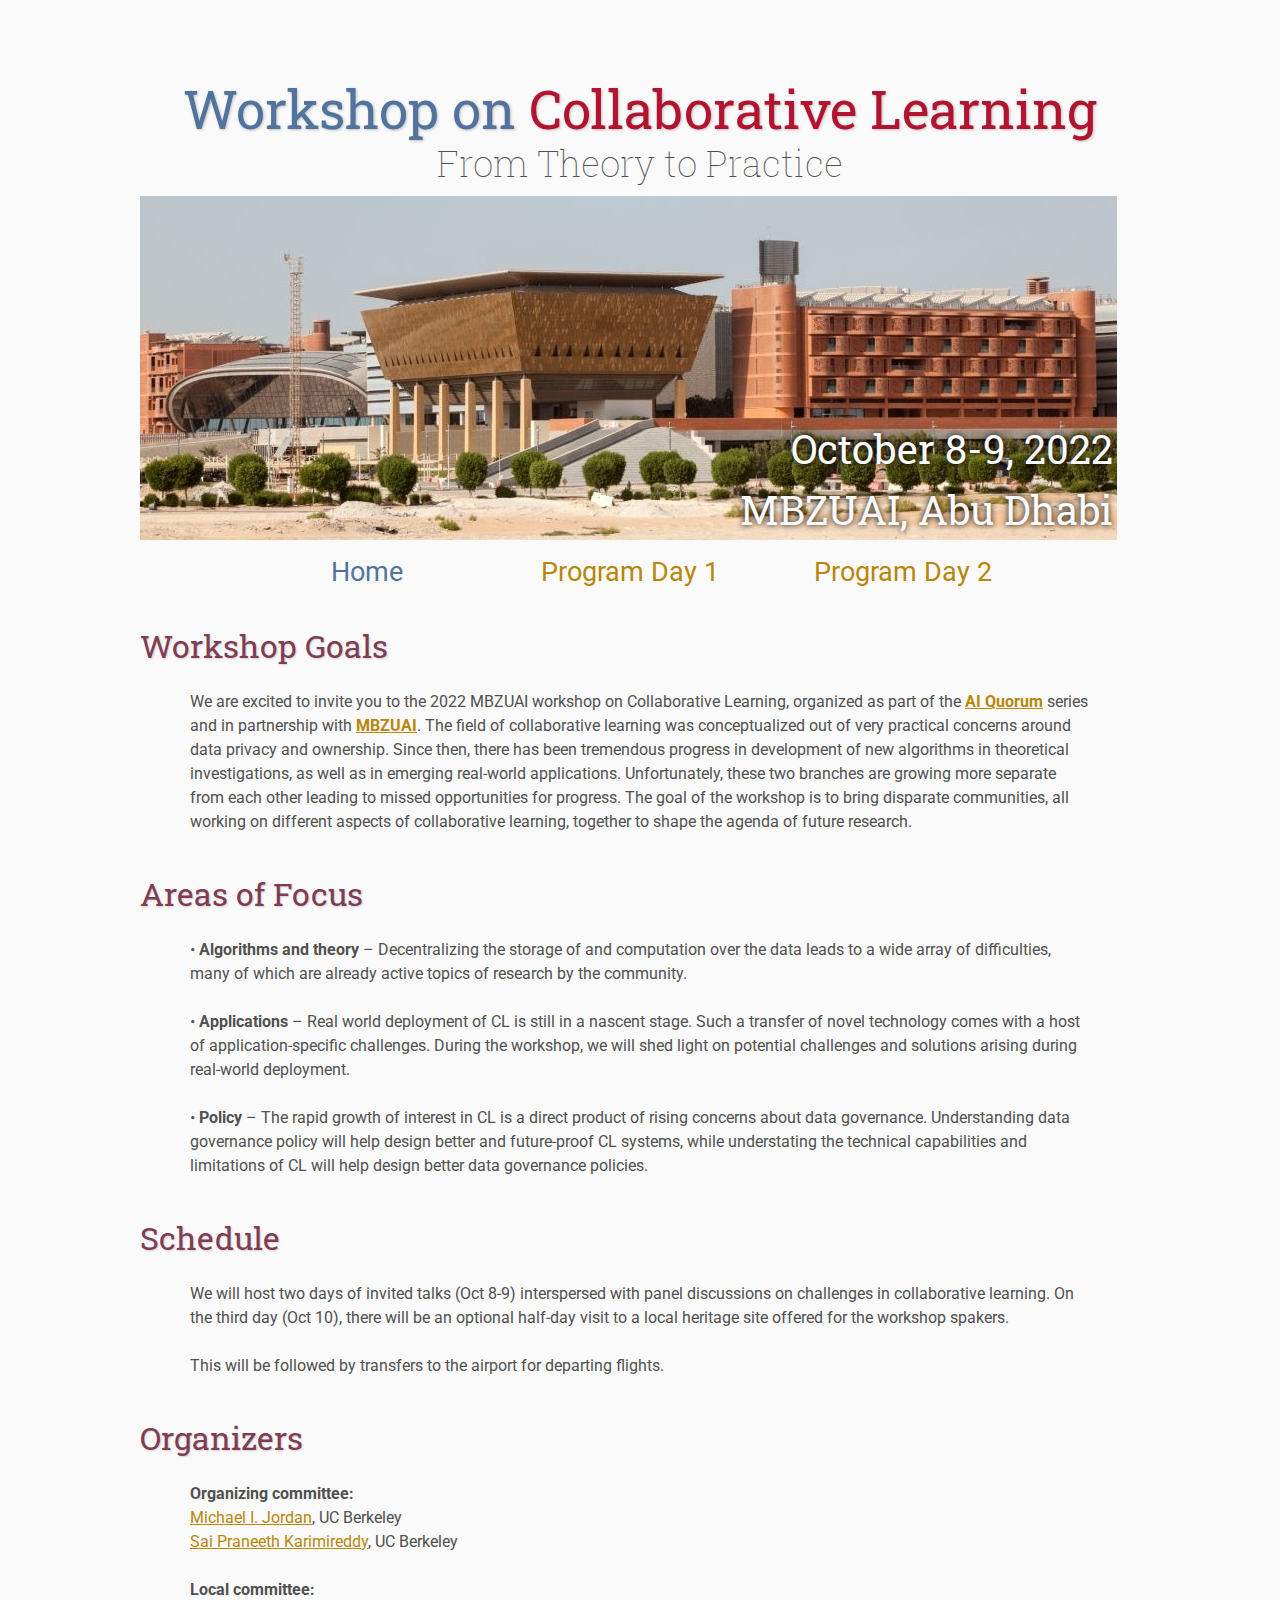
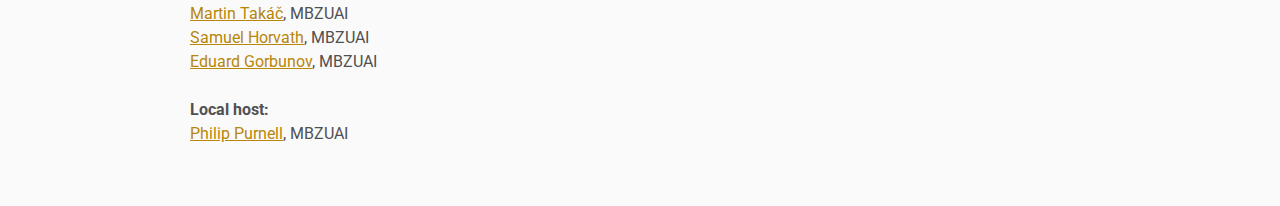
<file: index.html>
<!DOCTYPE html>
<html lang='en'>

<head>
    <base href=".">
    <link rel="shortcut icon" type="image/png" href="assets/favicon.png"/>
    <link rel="stylesheet" type="text/css" media="all" href="assets/main.css"/>
    <meta name="description" content="MBZUAI Collaborative Learning 2022">
    <meta name="resource-type" content="document">
    <meta name="distribution" content="global">
    <meta name="KeyWords" content="Conference">
    <title>MBZUAI Collaborative Learning 2022</title>
</head>

<body>

    <div class="banner">
        <img src="assets/banner.jpeg" alt="MBZUAI Collaborative Learning 2022 Banner">
        <div class="top-left">
            <span class="title2">Workshop on</span> <span class="title1">Collaborative Learning</span> 
            <!-- <br><br> <br><br> <span class="title1">MBZUAI</span> -->
            <br><br>
            <span class="year">From Theory to Practice</span>
        </div>
        <div class="bottom-right">
            October 8-9, 2022 <br> MBZUAI, Abu Dhabi
        </div>
    </div>

    <table class="navigation">
        <tr>
            <td class="navigation">
                <a class="current" title="Conference Home Page" href=".">Home</a>
            </td>
            <td class="navigation">
                <a title="Conference Program Day 1" href="programday1">Program Day 1</a> 
            </td>
            <td class="navigation">
                <a title="Conference Program Day 2" href="programday2">Program Day 2</a> 
            </td>
        </tr>
    </table>

    <h2>Workshop Goals</h2>
    <p>
        We are excited to invite you to the 2022 MBZUAI workshop on Collaborative Learning, organized as part of the <a href="https://mbzuai.ac.ae/ai-quorum/"><b>AI Quorum</b></a> series and in partnership with <a href="https://mbzuai.ac.ae/"><b>MBZUAI</b></a>.
        The field of collaborative learning was conceptualized out of very practical concerns around data privacy and ownership. Since then, there has been tremendous progress in development of new algorithms in theoretical investigations, as well as in emerging real-world applications. Unfortunately, these two branches are growing more separate from each other leading to missed opportunities for progress. The goal of the workshop is to bring disparate communities, all working on different aspects of collaborative learning, together to shape the agenda of future research. 
    </p>
    <h2>Areas of Focus</h2>
    <p>
        • <b>Algorithms and theory</b> – Decentralizing the storage of and computation over the data leads to a wide array of difficulties, many of which are already active topics of research by the community.
    </p>
    <p>
        • <b>Applications</b> – Real world deployment of CL is still in a nascent stage. Such a transfer of novel technology comes with a host of application-specific challenges. During the workshop, we will shed light on potential challenges and solutions arising during real-world deployment.
    </p>
    <p>
        • <b>Policy</b> – The rapid growth of interest in CL is a direct product of rising concerns about data governance. Understanding data governance policy will help design better and future-proof CL systems, while understating the technical capabilities and limitations of CL will help design better data governance policies.
    </p>
    
    <h2>Schedule</h2>
    <p>
        We will host two days of invited talks (Oct 8-9) interspersed with panel discussions on challenges in collaborative learning. On the third day (Oct 10), there will be an optional half-day visit to a local heritage site offered for the workshop spakers.
    </p>
    <p>
        This will be followed by transfers to the airport for departing flights. 
    </p>

    <h2>Organizers</h2>
    <p>
        <b>Organizing committee:</b><br>
        <a href="http://people.eecs.berkeley.edu/~jordan/">Michael I. Jordan</a>, UC Berkeley<br>
        <a href="http://spkreddy.org/">Sai Praneeth Karimireddy</a>, UC Berkeley<br>
    </p>
    <p>
        <b>Local committee:</b><br>
        <a href="https://mtakac.com/">Martin Takáč</a>, MBZUAI<br>
        <a href="https://samuelhorvath.github.io/">Samuel Horvath</a>, MBZUAI<br>
        <a href="https://eduardgorbunov.github.io/">Eduard Gorbunov</a>, MBZUAI<br>
    </p>
    <p>
        <b>Local host:</b><br>
        <a href="mailto: philip.purnell@mbzuai.ac.ae">Philip Purnell</a>, MBZUAI<br>
    </p>
    <!-- <table class="sponsors">
        <tr>
            <td class="sponsor">
                <a href="http://www.eyebleach.me/">
                    <img src="assets/kitten1.jpg" alt="First Sponsor Name">
                </a>
                <br>
                Text under here maybe.
            </td>
            <td class="sponsor">
                <a href="http://www.eyebleach.me/">
                    <img src="assets/kitten2.jpg" alt="Second Sponsor Name" style="width: 80%">
                </a>
            </td>
            <td class="sponsor">
                <a href="http://www.eyebleach.me/">
                    <img src="assets/kitten3.jpg" alt="Third Sponsor Name">
                </a>
            </td>
        </tr>
    </table> -->


</body>
</html>
</file>
<file: assets/main.css>
/* main.css */

/* These are the colors and fonts used throughout the webpage.
 * I've listed them here so that a user may easily
 * do a search-and-replace for these to change the site theme.
 *   'Roboto',sans-serif; Font for the title text
 *   'Roboto-Slab',serif; Font for the body text 
 *   #fafafa; Background color of the site
 *   #505050; Foreground (text) color of the site
 *   #52739e; Navy, "Template" in the logo, current page in navigation, special titles in the Program
 *   #b2132e; Reddish, "Conference" in the logo, hover color for links
 *   #813c54; Heading color, titles in the Program
 *   #b8860b; Dark Goldenrod, color for links
 */

@import url('https://fonts.googleapis.com/css?family=Roboto%7CRoboto+Slab');

*{
    border:0;
    font:inherit;
    font-size:1em;
    margin:0;
    padding:0;
    vertical-align:baseline;
}

body{
    background-color: #fafafa;
    background-size: cover;
    background-attachment: fixed;
    color: #505050; 
    text-align:left;
    font-family:'Roboto',sans-serif;
    font-size:1em;
    line-height:1.5em;
    margin: 60px auto;
    width: 1000px;
}

a{color: #b8860b; text-decoration:none;}
a.current{color: #52739e;}
a.current:hover{color: #e82945;}
a:hover{color: #b2132e;}
a:active{color: #e82945;}
h1,h2,h3,h4{clear:left; color: #813c54; margin:1.5em 0em 1em 0em; font-family:'Roboto Slab',serif; text-shadow: 1px 1px 2px #d0d0d0;}
h1{font-size:2.67em;}
h2{font-size:2.00em;}
h3{font-size:1.67em;}
h4{font-size:1.33em;}
p{list-style:none; margin:24px auto 24px auto; padding:0px; width:900px; text-align:left;}
li a, p a {text-decoration:underline; text-decoration-color:#b8860b;}
ul{list-style:none; margin:24px auto 24px auto; padding:0px; width:800px; text-align:left;}
ul li{list-style:none; margin:0px auto 0px auto; padding:0px; text-align:left;}
i,em{font-style:italic;}
b,strong{font-weight:bold;}
sup{
    vertical-align: super;
    font-size: 0.8em;
    line-height: 0;
}
sub{
    vertical-align: sub;
    font-size: 0.8em;
    line-height: 0;
}
table{
    width: 1000px;
    margin: 12px auto 24px auto;
    float: center;
    /* UNCOMMENT THIS FOR DEBUGGING THE ALIGNMENT */
    /*border: 1px solid black;*/
}
th,td{
    text-align: left;
    /* UNCOMMENT THIS FOR DEBUGGING THE ALIGNMENT */
    /*border: 1px solid black;*/
}

/* Website Banner */
.banner {position: relative; font-family:'Roboto Slab',serif;}
.top-left {font-size:3.33em; color: #505050; background: #fafafa; text-align: center; width: 1000px; height: 100px; position: absolute; padding: 36px 0 0 0; top: 0px;}
.bottom-right {font-size:2.53em; color: #fafafa; line-height: 1.5em; width: auto; height: 100px; padding: 0px 27px 27px 0px; text-align: right; position: absolute; bottom: 0px; right: 0px; text-shadow: 0px 0px 6px #000000;}

/* Conference Title Logo */
.title1{color: #b2132e; text-shadow: 1px 1px 3px #c0c0c0;} 
.title2{color: #52739e; text-shadow: 1px 1px 3px #c0c0c0;}
.year{color: #505050; font-size:0.67em; font-weight: lighter;}

/* Navigation Links (Home, Registration, etc) */
table.navigation{width:800px;}
td.navigation{font-size:1.67em; white-space:nowrap; width:20%; text-align:center; vertical-align:middle; padding:0px 0px 0px 0px;}

/* Sponsor Images */
table.sponsors{width:800px;}
td.sponsor{white-space:nowrap; width:33%; text-align:center; vertical-align:middle; padding:0px 0px 0px 0px;}
td.sponsor img{width: 100%}

/* The Table on the Program Page */
td.room{padding: 4px 12px 4px 4px; width: 90%; vertical-align:bottom; font-size:1.67em; color: #52739e; height:32px;}
td.date{white-space:nowrap; width:130px; text-align:right; vertical-align:top; padding:4px 16px 0px 0px;}
td.title{padding: 4px 12px 4px 4px; width: 90%; vertical-align:top; font-size:1.5em; color: #813c54; height:32px; font-family:'Roboto Slab',serif; text-shadow: 1px 1px 2px #d0d0d0; }
td.title-special{padding: 4px 12px 4px 4px; width: 90%; vertical-align:top; font-size:1.67em; color: #52739e; height:32px; font-family:'Roboto Slab',serif; text-shadow: 1px 1px 2px #d0d0d0;}
td.speaker{padding: 4px 12px 4px 4px; font-style: italic; font-size:1.2em; max-height:999999px}
td.abstract{padding: 4px 12px 12px 4px; font-size:1em; max-height:999999px}
td.abstract img{display: block; margin: 4px auto 8px auto}
table.plenary{padding-top: 8px; background: #ffffff;}

/* Registration and Directions iframes and Images */
iframe.registration{display:block; margin:1em auto 2em auto; width:700px; height:1400px; border:none;}
iframe.directions{display:block; margin:1em auto 2em auto; width:800px; height:400px; border:none;}
img.center{display:block; width:67%; margin:1em auto 2em auto;}

/* Flyer Images */
table.flyers{width:800px;}
td.flyer{white-space:nowrap; width:50%; text-align:center; vertical-align:middle; padding:0px 0px 0px 0px;}
td.sponsor img{width: 100%}

footer{font-size:0.875em; margin-top:12em; text-align:center;}

/* My hacky way of making the site mobile-friendly */
@media only screen and (max-width: 1100px) {
    h2{font-size:3.00em;}
    p{font-size:1.5em; line-height:1.5em;}
    th,td,tr{font-size:1.5em; line-height:1.5em;}
    td.date{font-size:1em; padding-top:0.5em;}
    td.navigation{font-size:1.5em; padding:0px 20px 0px 20px;}
    table.footer{font-size:0.33em;}
}
</file>
